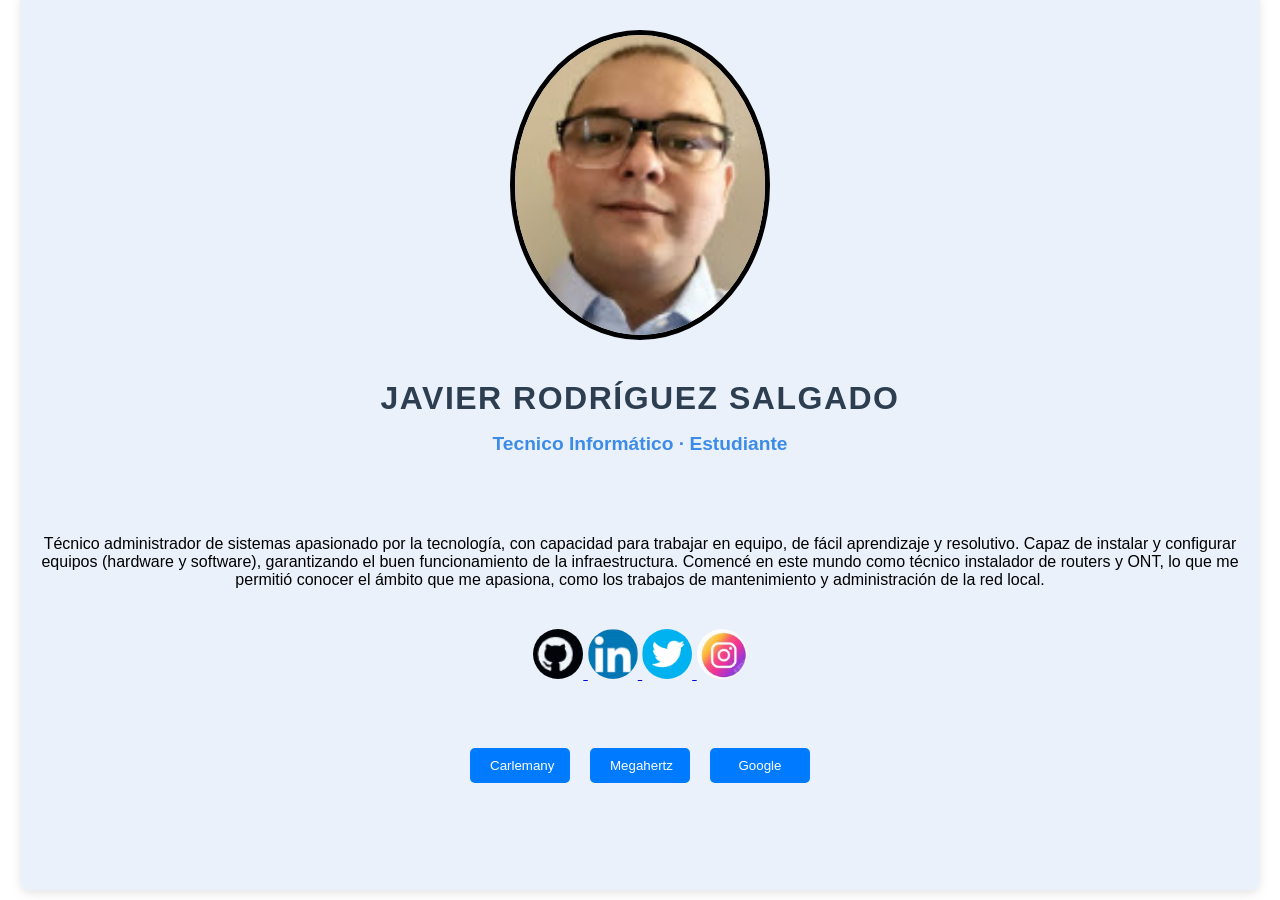
<file: PORTFOLIO/index.html>
<!DOCTYPE html>
<html lang="es">
  <head>
    <title>Mi web</title>
    <meta http-equiv="Content-Type" content="text/html; charset=UTF-8">
	  <link rel="stylesheet" href="styles.css" />
  </head>
  
  <body>
    <div class="principal">
        <img src="imagen.jpg" class="imagen"/>
        <h1>Javier Rodríguez Salgado </h1>
        <h2> Tecnico Informático · Estudiante </h2>

        <p class="descripcion">
            Técnico administrador de sistemas apasionado por la tecnología, con capacidad para trabajar en equipo, de fácil aprendizaje y resolutivo. Capaz de instalar y configurar equipos (hardware y software), garantizando el buen funcionamiento de la infraestructura. Comencé en este mundo como técnico instalador de routers y ONT, lo que me permitió conocer el ámbito que me apasiona, como los trabajos de mantenimiento y administración de la red local.
        </p>

        <div class="redes">
            <a href="https://github.com" target="blank"><img src="git.jpg" class="iconos"</a>
            <a href="https://linkedin.com" target="blank"><img src="link.jpg" class="iconos"</a>
            <a href="https://twitter.com" target="blank"><img src="twitter.jpg" class="iconos"</a>
            <a href="https://instagram.com" target="blank"> <img src="insta.jpg" class="iconos"/></a>
        </div>
        
        <div class="buttons">
            <button onclick="window.open('https://universitatcarlemany.com', '_blank')">Carlemany</button>
            <button onclick="window.open('https://mhz.ad/', '_blank')">Megahertz</button>
            <button onclick="window.open('https://google.com', '_blank')">Google</button>
        </div>
    </div>
 </body>
</html>
</file>
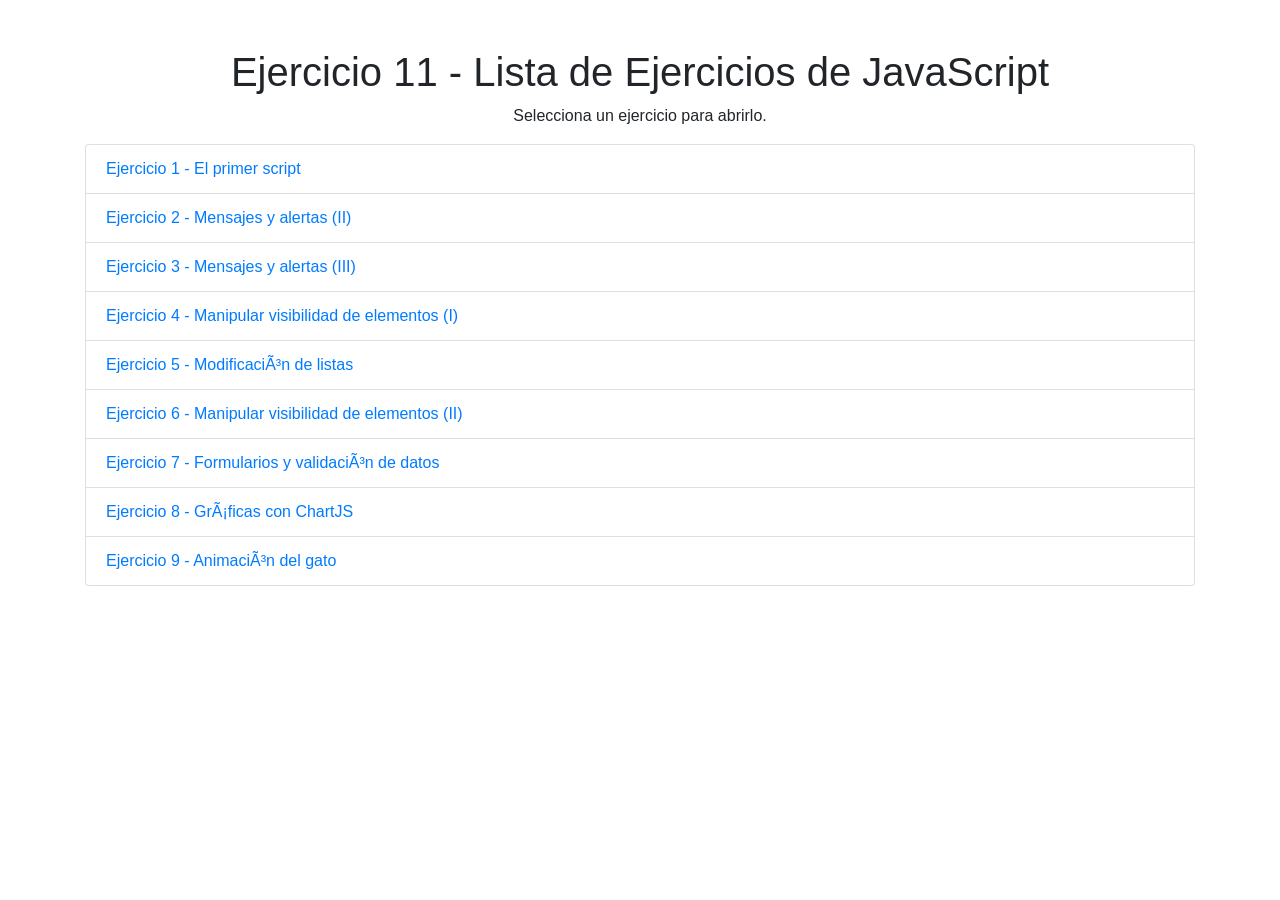
<file: JAVASCRIPT/Javascript/index.html>
<!DOCTYPE html PUBLIC "-//W3C//DTD XHTML 1.0 Transitional//EN" "http://www.w3.org/TR/xhtml1/DTD/xhtml1-transitional.dtd">
<html xmlns="http://www.w3.org/1999/xhtml">
  <head>
    <meta http-equiv="Content-Type" content="text/html; charset=iso-8859-1" />
    <title>Ejercicio 11 - Lista de Ejercicios</title>
    <!-- Enlace a Bootstrap para diseño -->
    <link rel="stylesheet" href="https://maxcdn.bootstrapcdn.com/bootstrap/4.5.2/css/bootstrap.min.css">
  </head>

  <body>
    <div class="container mt-5">
      <h1 class="text-center">Ejercicio 11 - Lista de Ejercicios de JavaScript</h1>
      <p class="text-center">Selecciona un ejercicio para abrirlo.</p>

      <ul class="list-group">
        <li class="list-group-item"><a href="ejercicio1/ej1.html">Ejercicio 1 - El primer script</a></li>
        <li class="list-group-item"><a href="ejercicio2/ej2.html">Ejercicio 2 - Mensajes y alertas (II)</a></li>
        <li class="list-group-item"><a href="ejercicio3/ej3.html">Ejercicio 3 - Mensajes y alertas (III)</a></li>
        <li class="list-group-item"><a href="ejercicio4/ej4.html">Ejercicio 4 - Manipular visibilidad de elementos (I)</a></li>
        <li class="list-group-item"><a href="ejercicio5/ej5.html">Ejercicio 5 - Modificación de listas</a></li>
        <li class="list-group-item"><a href="ejercicio6/ej6.html">Ejercicio 6 - Manipular visibilidad de elementos (II)</a></li>
        <li class="list-group-item"><a href="ejercicio7/ej7.html">Ejercicio 7 - Formularios y validación de datos</a></li>
        <li class="list-group-item"><a href="ejercicio8/ej8.html">Ejercicio 8 - Gráficas con ChartJS</a></li>
        <li class="list-group-item"><a href="ejercicio9/ej9.html">Ejercicio 9 - Animación del gato</a></li>
      </ul>
    </div>

    <!-- Enlace a JavaScript de Bootstrap para funcionalidad extra (opcional) -->
    <script src="https://code.jquery.com/jquery-3.5.1.slim.min.js"></script>
    <script src="https://cdn.jsdelivr.net/npm/@popperjs/core@2.9.3/dist/umd/popper.min.js"></script>
    <script src="https://maxcdn.bootstrapcdn.com/bootstrap/4.5.2/js/bootstrap.min.js"></script>
  </body>
</html>
</file>
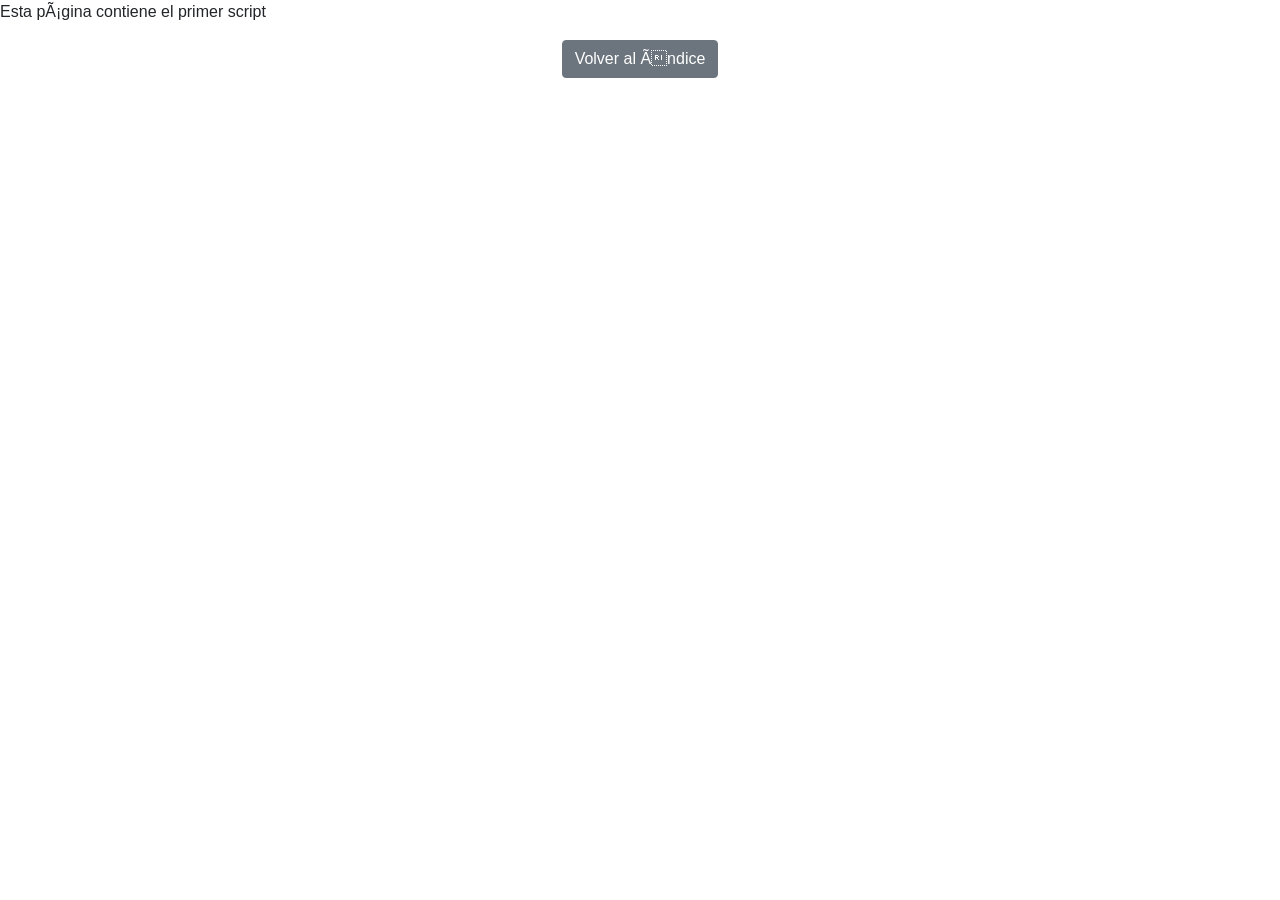
<file: JAVASCRIPT/Javascript/ejercicio1/ej1.html>
<!DOCTYPE html PUBLIC "-//W3C//DTD XHTML 1.0 Transitional//EN" "http://www.w3.org/TR/xhtml1/DTD/xhtml1-transitional.dtd">
<html xmlns="http://www.w3.org/1999/xhtml">
  <head>
    <meta http-equiv="Content-Type" content="text/html; charset=iso-8859-1" />
    <title>Ejercicio 1 - El primer script</title>
    
    <!-- Enlace a Bootstrap para estilos -->
    <link rel="stylesheet" href="https://maxcdn.bootstrapcdn.com/bootstrap/4.5.2/css/bootstrap.min.css" />

    <script src="codigo.js"></script>
  </head>

  <body>
    <p>Esta página contiene el primer script</p>

    <!-- Botón de regreso al índice con el mismo estilo -->
    <div class="text-center mt-3">
      <a href="../index.html" class="btn btn-secondary">Volver al Índice</a>
    </div>
  </body>
</html>
</file>
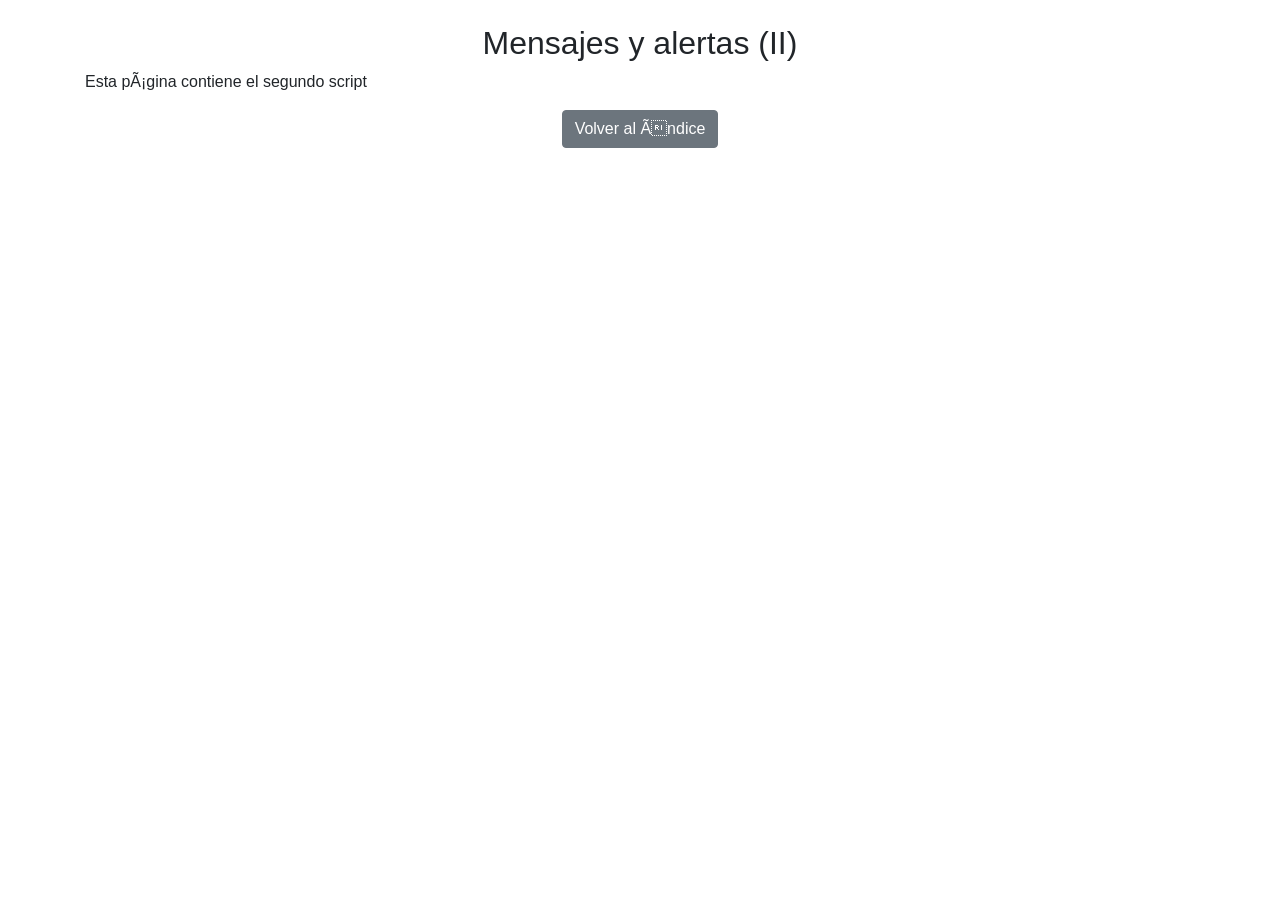
<file: JAVASCRIPT/Javascript/ejercicio2/ej2.html>
<!DOCTYPE html PUBLIC "-//W3C//DTD XHTML 1.0 Transitional//EN" "http://www.w3.org/TR/xhtml1/DTD/xhtml1-transitional.dtd">
<html xmlns="http://www.w3.org/1999/xhtml">
  <head>
    <meta http-equiv="Content-Type" content="text/html; charset=iso-8859-1" />
    <title>Ejercicio 2 - Mensajes y alertas (II)</title>
    <!-- Enlace a Bootstrap para el diseño -->
    <link rel="stylesheet" href="https://maxcdn.bootstrapcdn.com/bootstrap/4.5.2/css/bootstrap.min.css" />
    <script src="codigo.js" type="text/javascript"></script>
  </head>

  <body class="container my-4">
    <h2 class="text-center">Mensajes y alertas (II)</h2>
    <p>Esta página contiene el segundo script</p>

    <!-- Botón de regreso al índice con el mismo estilo -->
    <div class="text-center mt-3">
      <a href="../index.html" class="btn btn-secondary">Volver al Índice</a>
    </div>
  </body>
</html>
</file>
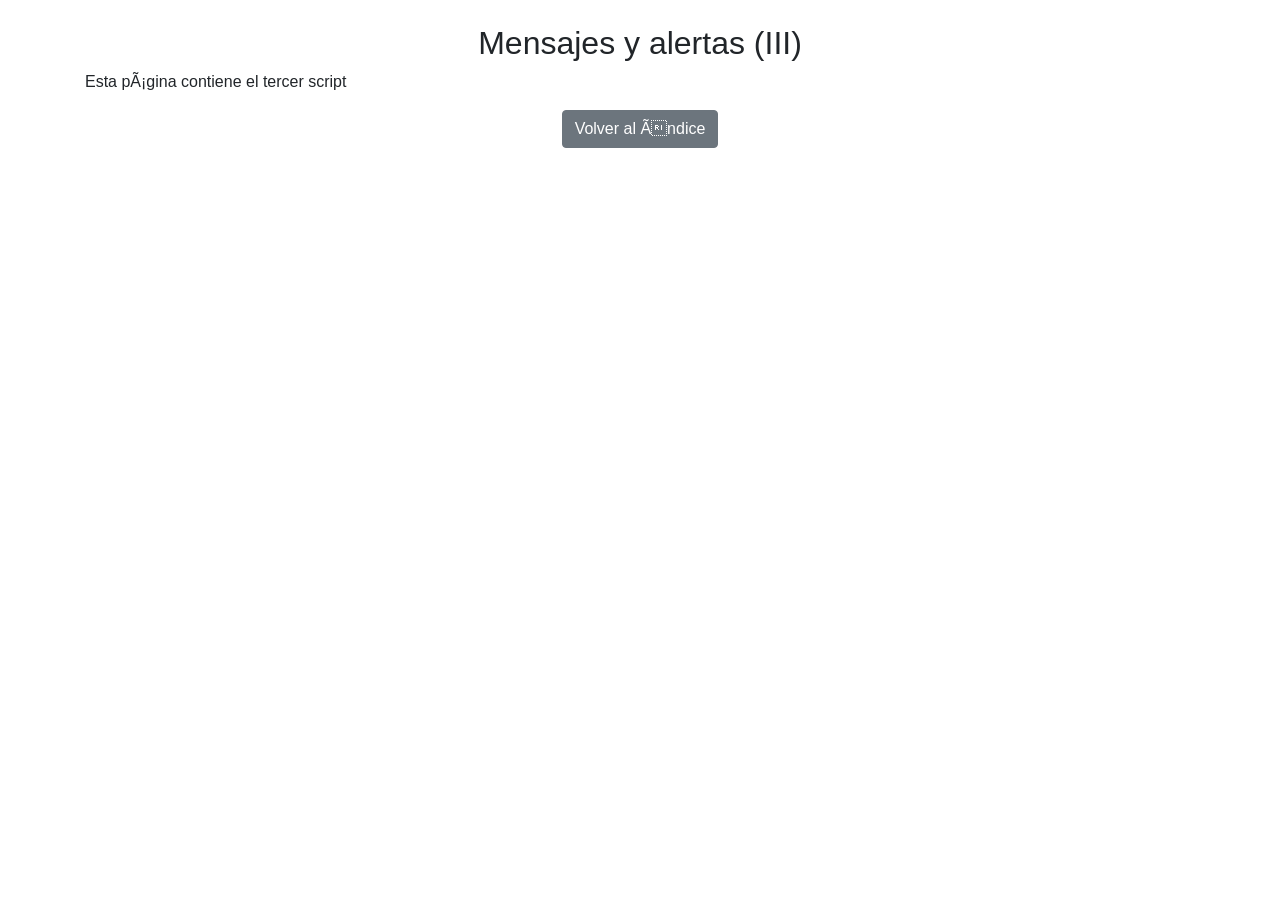
<file: JAVASCRIPT/Javascript/ejercicio3/ej3.html>
<!DOCTYPE html PUBLIC "-//W3C//DTD XHTML 1.0 Transitional//EN" "http://www.w3.org/TR/xhtml1/DTD/xhtml1-transitional.dtd">
<html xmlns="http://www.w3.org/1999/xhtml">
  <head>
    <meta http-equiv="Content-Type" content="text/html; charset=iso-8859-1" />
    <title>Ejercicio 3 - Mensajes y alertas (III)</title>
    <!-- Enlace a Bootstrap para diseño -->
    <link rel="stylesheet" href="https://maxcdn.bootstrapcdn.com/bootstrap/4.5.2/css/bootstrap.min.css" />
    <script src="codigo.js" type="text/javascript"></script>
  </head>

  <body class="container my-4">
    <h2 class="text-center">Mensajes y alertas (III)</h2>
    <p>Esta página contiene el tercer script</p>

    <!-- Botón de regreso al índice con el mismo estilo -->
    <div class="text-center mt-3">
      <a href="../index.html" class="btn btn-secondary">Volver al Índice</a>
    </div>
  </body>
</html>
</file>
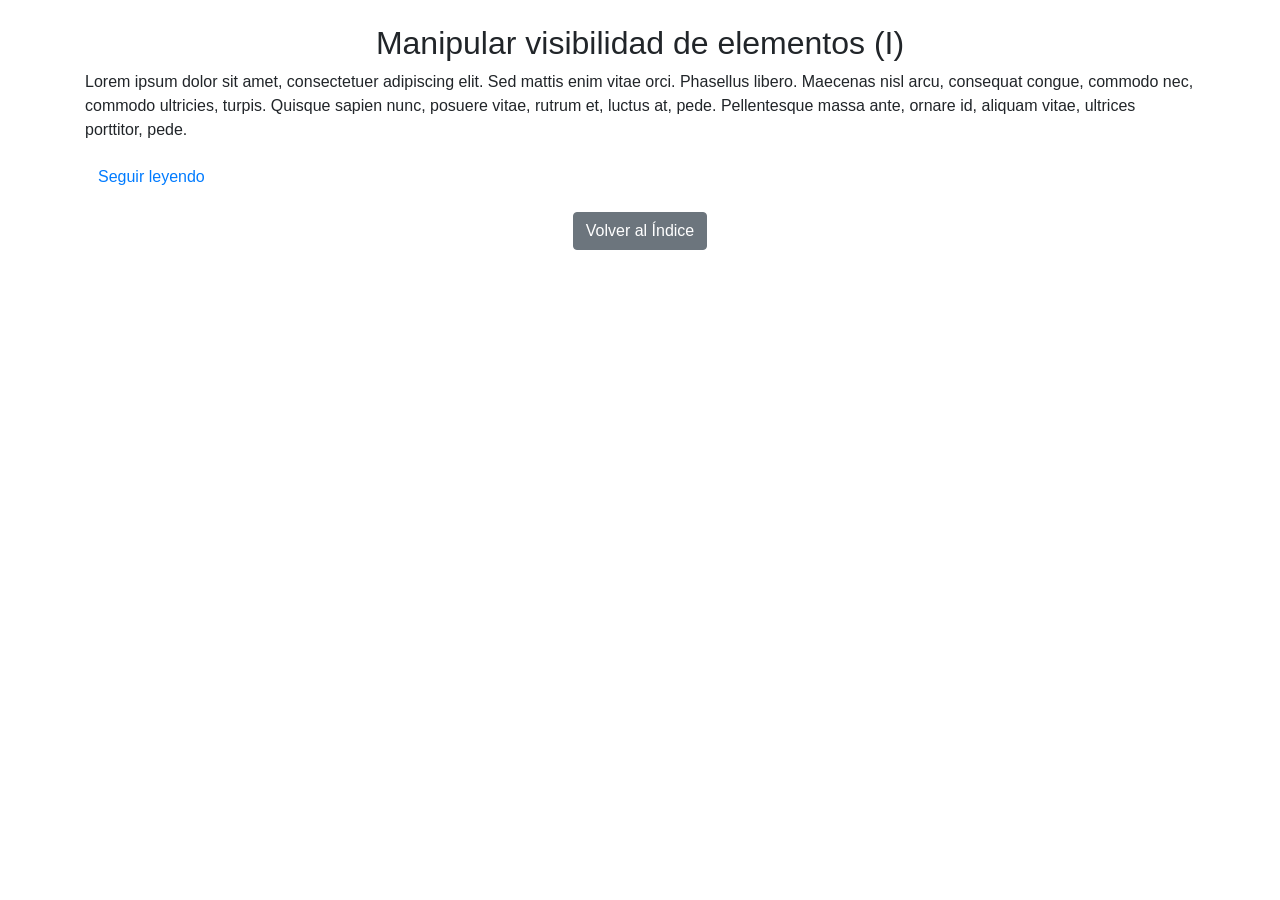
<file: JAVASCRIPT/Javascript/ejercicio4/ej4.html>
<!DOCTYPE html PUBLIC "-//W3C//DTD XHTML 1.0 Transitional//EN" "http://www.w3.org/TR/xhtml1/DTD/xhtml1-transitional.dtd">
<html xmlns="http://www.w3.org/1999/xhtml">
  <head>
    <meta http-equiv="Content-Type" content="text/html; charset=UTF-8" />
    <title>Ejercicio 4 - Manipular visibilidad de elementos (I)</title>
    <!-- Enlace a Bootstrap para diseño -->
    <link rel="stylesheet" href="https://maxcdn.bootstrapcdn.com/bootstrap/4.5.2/css/bootstrap.min.css" />
    <link rel="stylesheet" href="ej4.css" />
  </head>

  <body class="container my-4">
    <h2 class="text-center">Manipular visibilidad de elementos (I)</h2>
    <p>
      Lorem ipsum dolor sit amet, consectetuer adipiscing elit. Sed mattis enim
      vitae orci. Phasellus libero. Maecenas nisl arcu, consequat congue,
      commodo nec, commodo ultricies, turpis. Quisque sapien nunc, posuere
      vitae, rutrum et, luctus at, pede. Pellentesque massa ante, ornare id,
      aliquam vitae, ultrices porttitor, pede.
      <!-- Inicio texto a mostrar/esconder -->
      <span class="additional hidden">
        Nullam sit amet nisl elementum elit convallis malesuada. Phasellus magna
        sem, semper quis, faucibus ut, rhoncus non, mi. Duis pellentesque, felis
        eu adipiscing ullamcorper, odio urna consequat arcu, at posuere ante
        quam non dolor. Lorem ipsum dolor sit amet, consectetuer adipiscing
        elit. Duis scelerisque. Donec lacus neque, vehicula in, eleifend vitae,
        venenatis ac, felis. Donec arcu. Nam sed tortor nec ipsum aliquam
        ullamcorper. Duis accumsan metus eu urna. Aenean vitae enim. Integer
        lacus. Vestibulum venenatis erat eu odio. Praesent id metus.
      </span>
      <!-- Fin texto a mostrar/esconder -->
    </p>
    <a href="#" id="toggleLink" onclick="toggleText();" class="btn btn-link">Seguir leyendo</a>

    <!-- Botón de regreso al índice -->
    <div class="text-center mt-3">
      <a href="../index.html" class="btn btn-secondary">Volver al Índice</a>
    </div>

    <!-- Enlace al archivo JavaScript -->
    <script src="main.js" type="text/javascript"></script>
  </body>
</html>
</file>
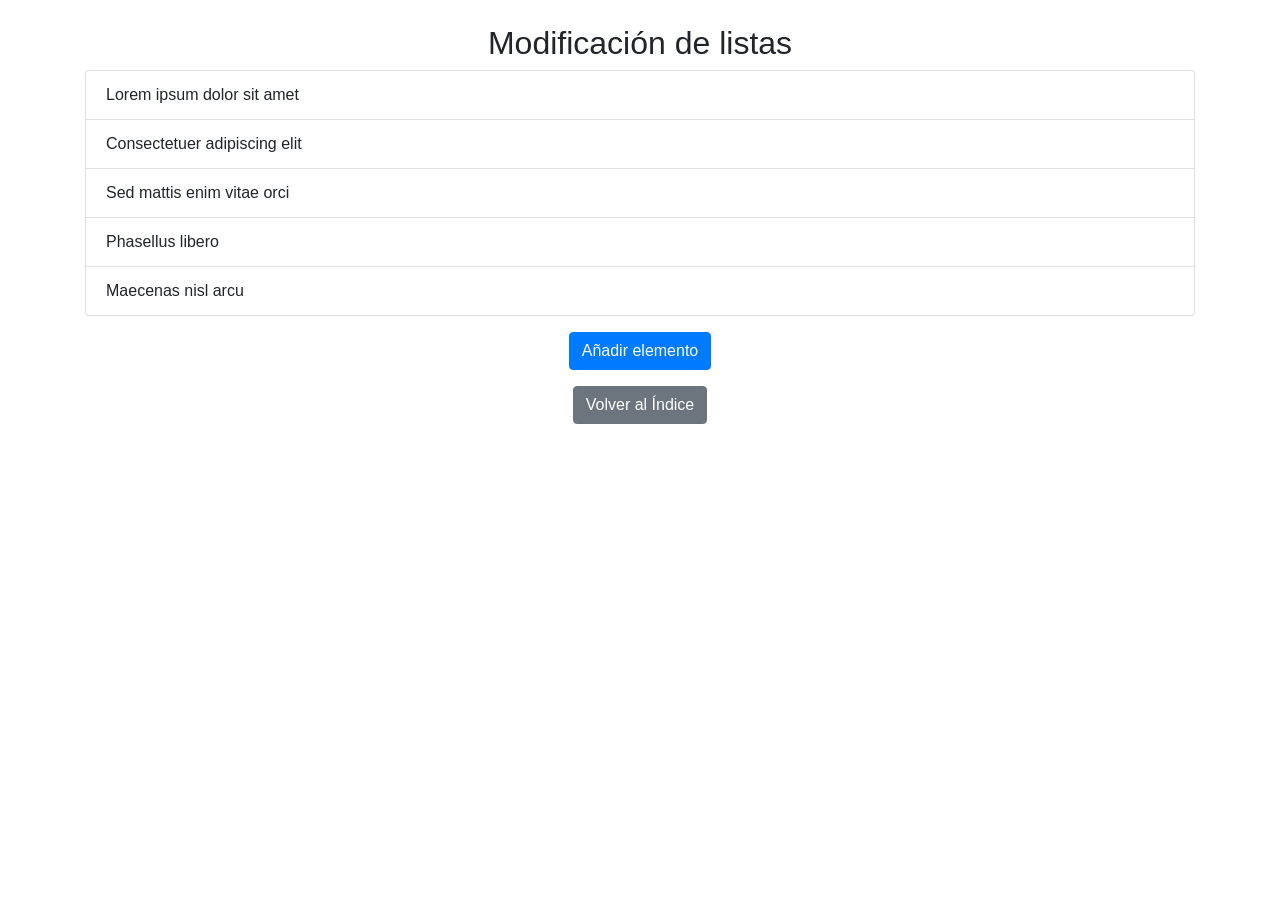
<file: JAVASCRIPT/Javascript/ejercicio5/ej5.html>
<!DOCTYPE html PUBLIC "-//W3C//DTD XHTML 1.0 Transitional//EN" "http://www.w3.org/TR/xhtml1/DTD/xhtml1-transitional.dtd">
<html xmlns="http://www.w3.org/1999/xhtml">
  <head>
    <meta http-equiv="Content-Type" content="text/html; charset=UTF-8" />
    <title>Ejercicio 5 - Modificación de listas</title>
    <!-- Enlace a Bootstrap para diseño -->
    <link rel="stylesheet" href="https://maxcdn.bootstrapcdn.com/bootstrap/4.5.2/css/bootstrap.min.css" />
  </head>

  <body class="container my-4">
    <h2 class="text-center">Modificación de listas</h2>
    <ul id="lista" class="list-group mb-3">
      <li class="list-group-item">Lorem ipsum dolor sit amet</li>
      <li class="list-group-item">Consectetuer adipiscing elit</li>
      <li class="list-group-item">Sed mattis enim vitae orci</li>
      <li class="list-group-item">Phasellus libero</li>
      <li class="list-group-item">Maecenas nisl arcu</li>
    </ul>

    <div class="text-center">
      <input type="button" class="btn btn-primary" value="Añadir elemento" onclick="addItem()" />
    </div>

    <!-- Botón de regreso al índice -->
    <div class="text-center mt-3">
      <a href="../index.html" class="btn btn-secondary">Volver al Índice</a>
    </div>

    <!-- Enlace a JavaScript -->
    <script type="text/javascript" src="main.js"></script>
  </body>
</html>
</file>
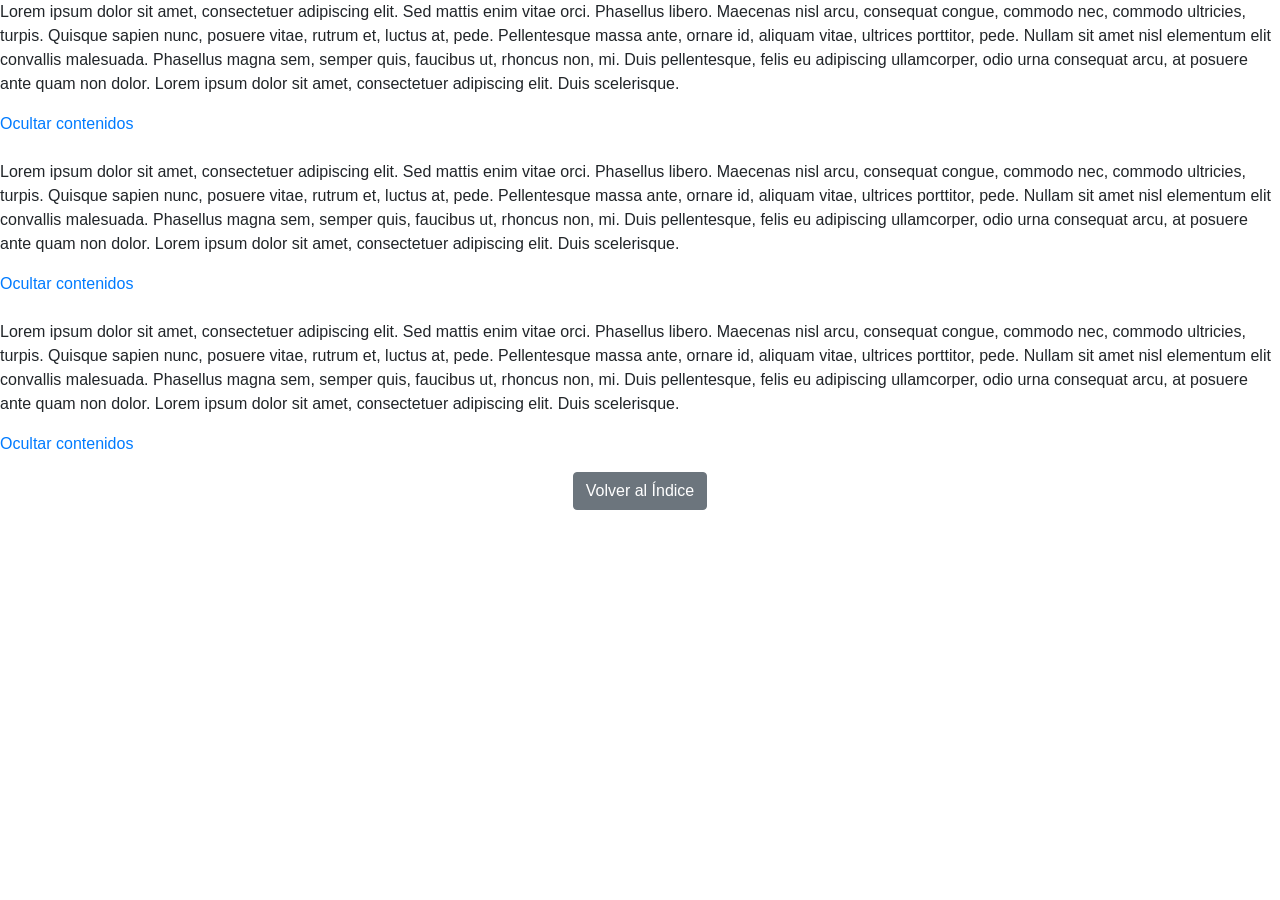
<file: JAVASCRIPT/Javascript/ejercicio6/ej6.html>
<!DOCTYPE html PUBLIC "-//W3C//DTD XHTML 1.0 Transitional//EN" "http://www.w3.org/TR/xhtml1/DTD/xhtml1-transitional.dtd">
<html xmlns="http://www.w3.org/1999/xhtml">
  <head>
    <meta http-equiv="Content-Type" content="text/html; charset=UTF-8" />
    <title>Ejercicio 6 - Manipular visibilidad de elementos (II)</title>
    <!-- Enlace a Bootstrap para el botón de regreso (opcional) -->
    <link rel="stylesheet" href="https://maxcdn.bootstrapcdn.com/bootstrap/4.5.2/css/bootstrap.min.css" />
  </head>

  <body>
    <div>
      <p>
        Lorem ipsum dolor sit amet, consectetuer adipiscing elit. Sed mattis
        enim vitae orci. Phasellus libero. Maecenas nisl arcu, consequat congue,
        commodo nec, commodo ultricies, turpis. Quisque sapien nunc, posuere
        vitae, rutrum et, luctus at, pede. Pellentesque massa ante, ornare id,
        aliquam vitae, ultrices porttitor, pede. Nullam sit amet nisl elementum
        elit convallis malesuada. Phasellus magna sem, semper quis, faucibus ut,
        rhoncus non, mi. Duis pellentesque, felis eu adipiscing ullamcorper,
        odio urna consequat arcu, at posuere ante quam non dolor. Lorem ipsum
        dolor sit amet, consectetuer adipiscing elit. Duis scelerisque.
      </p>
      <a href="#" onclick="toggleVisibility(this);">Ocultar contenidos</a>
    </div>
    <br />
    <div>
      <p>
        Lorem ipsum dolor sit amet, consectetuer adipiscing elit. Sed mattis
        enim vitae orci. Phasellus libero. Maecenas nisl arcu, consequat congue,
        commodo nec, commodo ultricies, turpis. Quisque sapien nunc, posuere
        vitae, rutrum et, luctus at, pede. Pellentesque massa ante, ornare id,
        aliquam vitae, ultrices porttitor, pede. Nullam sit amet nisl elementum
        elit convallis malesuada. Phasellus magna sem, semper quis, faucibus ut,
        rhoncus non, mi. Duis pellentesque, felis eu adipiscing ullamcorper,
        odio urna consequat arcu, at posuere ante quam non dolor. Lorem ipsum
        dolor sit amet, consectetuer adipiscing elit. Duis scelerisque.
      </p>
      <a href="#" onclick="toggleVisibility(this);">Ocultar contenidos</a>
    </div>
    <br />
    <div>
      <p>
        Lorem ipsum dolor sit amet, consectetuer adipiscing elit. Sed mattis
        enim vitae orci. Phasellus libero. Maecenas nisl arcu, consequat congue,
        commodo nec, commodo ultricies, turpis. Quisque sapien nunc, posuere
        vitae, rutrum et, luctus at, pede. Pellentesque massa ante, ornare id,
        aliquam vitae, ultrices porttitor, pede. Nullam sit amet nisl elementum
        elit convallis malesuada. Phasellus magna sem, semper quis, faucibus ut,
        rhoncus non, mi. Duis pellentesque, felis eu adipiscing ullamcorper,
        odio urna consequat arcu, at posuere ante quam non dolor. Lorem ipsum
        dolor sit amet, consectetuer adipiscing elit. Duis scelerisque.
      </p>
      <a href="#" onclick="toggleVisibility(this);">Ocultar contenidos</a>
    </div>

    <!-- Botón de regreso al índice -->
    <div class="text-center mt-3">
      <a href="../index.html" class="btn btn-secondary">Volver al Índice</a>
    </div>

    <script type="text/javascript" src="main.js"></script>
  </body>
</html>
</file>
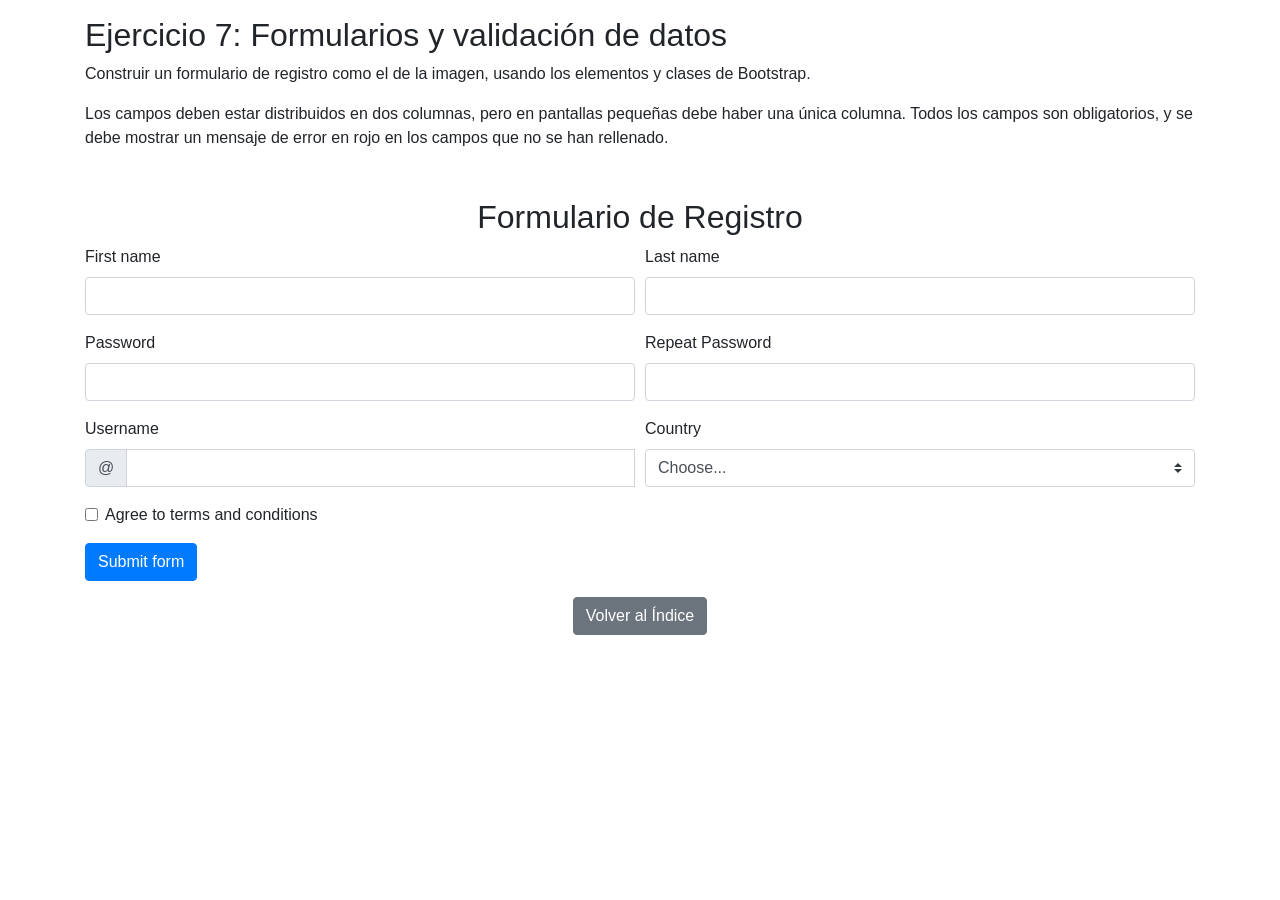
<file: JAVASCRIPT/Javascript/ejercicio7/ej7.html>
<!DOCTYPE html>
<html lang="en">
  <head>
    <title>Ejercicio 7 - Formularios y validación de datos</title>
    <meta charset="utf-8" />
    <meta name="viewport" content="width=device-width, initial-scale=1" />
    <link
      rel="stylesheet"
      href="https://maxcdn.bootstrapcdn.com/bootstrap/4.5.2/css/bootstrap.min.css"
    />
  </head>

  <body>
    <!-- Enunciado del ejercicio -->
    <div class="container mt-3">
      <h2>Ejercicio 7: Formularios y validación de datos</h2>
      <p>
        Construir un formulario de registro como el de la imagen, usando los elementos y clases de Bootstrap.
      </p>
      <p>
        Los campos deben estar distribuidos en dos columnas, pero en pantallas pequeñas debe haber una única columna. Todos los campos son obligatorios, y se debe mostrar un mensaje de error en rojo en los campos que no se han rellenado.
      </p>
    </div>

    <!-- Formulario de Registro -->
    <div class="container mt-5">
      <h2 class="text-center">Formulario de Registro</h2>
      <form class="needs-validation" novalidate>
        <div class="form-row">
          <div class="col-md-6 col-sm-12 mb-3">
            <label for="firstName">First name</label>
            <input type="text" class="form-control" id="firstName" required />
            <div class="invalid-feedback">Please enter your first name.</div>
          </div>
          <div class="col-md-6 col-sm-12 mb-3">
            <label for="lastName">Last name</label>
            <input type="text" class="form-control" id="lastName" required />
            <div class="invalid-feedback">Please enter your last name.</div>
          </div>
        </div>
        <div class="form-row">
          <div class="col-md-6 col-sm-12 mb-3">
            <label for="password">Password</label>
            <input type="password" class="form-control" id="password" required />
            <div class="invalid-feedback">Please enter a password.</div>
          </div>
          <div class="col-md-6 col-sm-12 mb-3">
            <label for="repeatPassword">Repeat Password</label>
            <input type="password" class="form-control" id="repeatPassword" required />
            <div class="invalid-feedback">Please repeat your password.</div>
          </div>
        </div>
        <div class="form-row">
          <div class="col-md-6 col-sm-12 mb-3">
            <label for="username">Username</label>
            <div class="input-group">
              <div class="input-group-prepend">
                <span class="input-group-text" id="inputGroupPrepend">@</span>
              </div>
              <input type="text" class="form-control" id="username" aria-describedby="inputGroupPrepend" required />
              <div class="invalid-feedback">Please choose a username.</div>
            </div>
          </div>
          <div class="col-md-6 col-sm-12 mb-3">
            <label for="country">Country</label>
            <select class="custom-select" id="country" required>
              <option value="">Choose...</option>
              <option value="Argentina">Argentina</option>
              <option value="Brazil">Brazil</option>
              <option value="Canada">Canada</option>
              <!-- Agrega más países según sea necesario -->
            </select>
            <div class="invalid-feedback">Please select a country.</div>
          </div>
        </div>
        <div class="form-group">
          <div class="form-check">
            <input class="form-check-input" type="checkbox" id="terms" required />
            <label class="form-check-label" for="terms">Agree to terms and conditions</label>
            <div class="invalid-feedback">You must agree before submitting.</div>
          </div>
        </div>
        <button class="btn btn-primary" type="submit">Submit form</button>
      </form>
    </div>

    <!-- Botón de regreso al índice -->
    <div class="text-center mt-3">
      <a href="../index.html" class="btn btn-secondary">Volver al Índice</a>
    </div>

    <!-- JavaScript de Bootstrap para validación -->
    <script src="https://code.jquery.com/jquery-3.5.1.slim.min.js"></script>
    <script src="https://cdn.jsdelivr.net/npm/@popperjs/core@2.9.3/dist/umd/popper.min.js"></script>
    <script src="https://maxcdn.bootstrapcdn.com/bootstrap/4.5.2/js/bootstrap.min.js"></script>
    <script>
      // Validación de Bootstrap
      (function () {
        "use strict";
        window.addEventListener(
          "load",
          function () {
            var forms = document.getElementsByClassName("needs-validation");
            Array.prototype.filter.call(forms, function (form) {
              form.addEventListener(
                "submit",
                function (event) {
                  if (form.checkValidity() === false) {
                    event.preventDefault();
                    event.stopPropagation();
                  }
                  form.classList.add("was-validated");
                },
                false
              );
            });
          },
          false
        );
      })();
    </script>
  </body>
</html>
</file>
<file: PORTFOLIO/styles.css>
.imagen {
    width: 250px; /*  ancho de la imagen */
    height: 300px; /*  altura de la imagen */
    object-fit: cover; /*  ajusta imagen al area */
    border-radius: 50%; /*  hacer imagen redondeada */
    border: 5px solid; /* añade bordeaa la imagen */
    display: block; 
    margin: 20px auto; /*  margen superior */
    margin-bottom: 40px; /*  margen inferior */
    
}

body {
    font-family: 'Arial', sans-serif;
    display: flex;
    justify-content: center;
    align-items: center;
    height: 100vh;
    margin: 0;
}

.principal {
    text-align: center;
    width: 100%; /* toda la pantalla  */
    background-color: rgba(208, 223, 245, 0.432);
    padding: 20px;
    border-radius: 10px;
    box-shadow: 0px 4px 10px rgba(0, 0, 0, 0.1);
    margin: 20px;
    margin-bottom: 40px;
    min-height: calc(100vh - 40px);
}

h1 {
    font-size: 2rem;
    color: #2c3e50;
    letter-spacing: 1.5px;
    text-transform: uppercase;
    margin-bottom: 10px;
}

h2 {
    font-size: 1.2rem;
    color: #3c8ce7;
    margin-bottom: 80px;
}

.descripcion {
    font-size: 1rem;
    margin-bottom: 40px;
}

.iconos {
    width: 50px;
    height: 50px;
    object-fit: cover;
    border-radius: 50%;
}

.redes {
    gap: 20px;
    justify-content: center;
    text-decoration: none;
    margin-bottom: 60px;
}

.buttons {
    margin-top: 20px;
    display: flex;
    flex-direction: row; 
    justify-content: center; 
    flex-wrap: nowrap; /*ajuste boitones nowrap y wrap*/
    gap: 10px; /* Espacio entre los botones */
    
}
.buttons button {
   
    padding: 10px 20px;
    background-color: #007bff;
    color: white;
    text-align: center;
    text-decoration: none;
    border: none;
    border-radius: 5px;
    margin: 5px;
    cursor: pointer;

    flex: 1; /* Los botones ocuparn 1 espacio y se ajustan al tamaño pantalla */
    max-width: 100px; /* ancho máximo */
    min-width: 80px; 
}

.buttons button:hover {
    background-color: #3ca3e7;
    
}

/* Media  para ajustar a distintas pantallas  */

@media (max-width: 1024px)

{
    
    h1 {
        font-size: 2rem;
        margin-bottom: 20px;
    }
   
    .descripcion {
        font-size: 1rem;
        margin-bottom: 20px;
    }

    .buttons {
        justify-content: center;
        flex-wrap: wrap; 
    }
    
    .buttons button {
        width: 80%;
        margin: 10px ;
       
    
    }
}
</file>
<file: JAVASCRIPT/Javascript/ejercicio4/ej4.css>
.additional {
  color: rgb(8, 8, 8); /* Color del texto adicional */
}

.additional.hidden {
  max-height: 100px; /* Altura inicial cuando el texto está oculto */
  overflow: hidden;
  transition: max-height 0.5s ease; /* Duración de la transición */
  display: none; /* Oculta el contenido adicional inicialmente */
}

.additional.expanded {
  max-height: 1000px; /* Altura suficiente para mostrar el texto completo */
  overflow: visible;
  display: inline;
}
</file>
